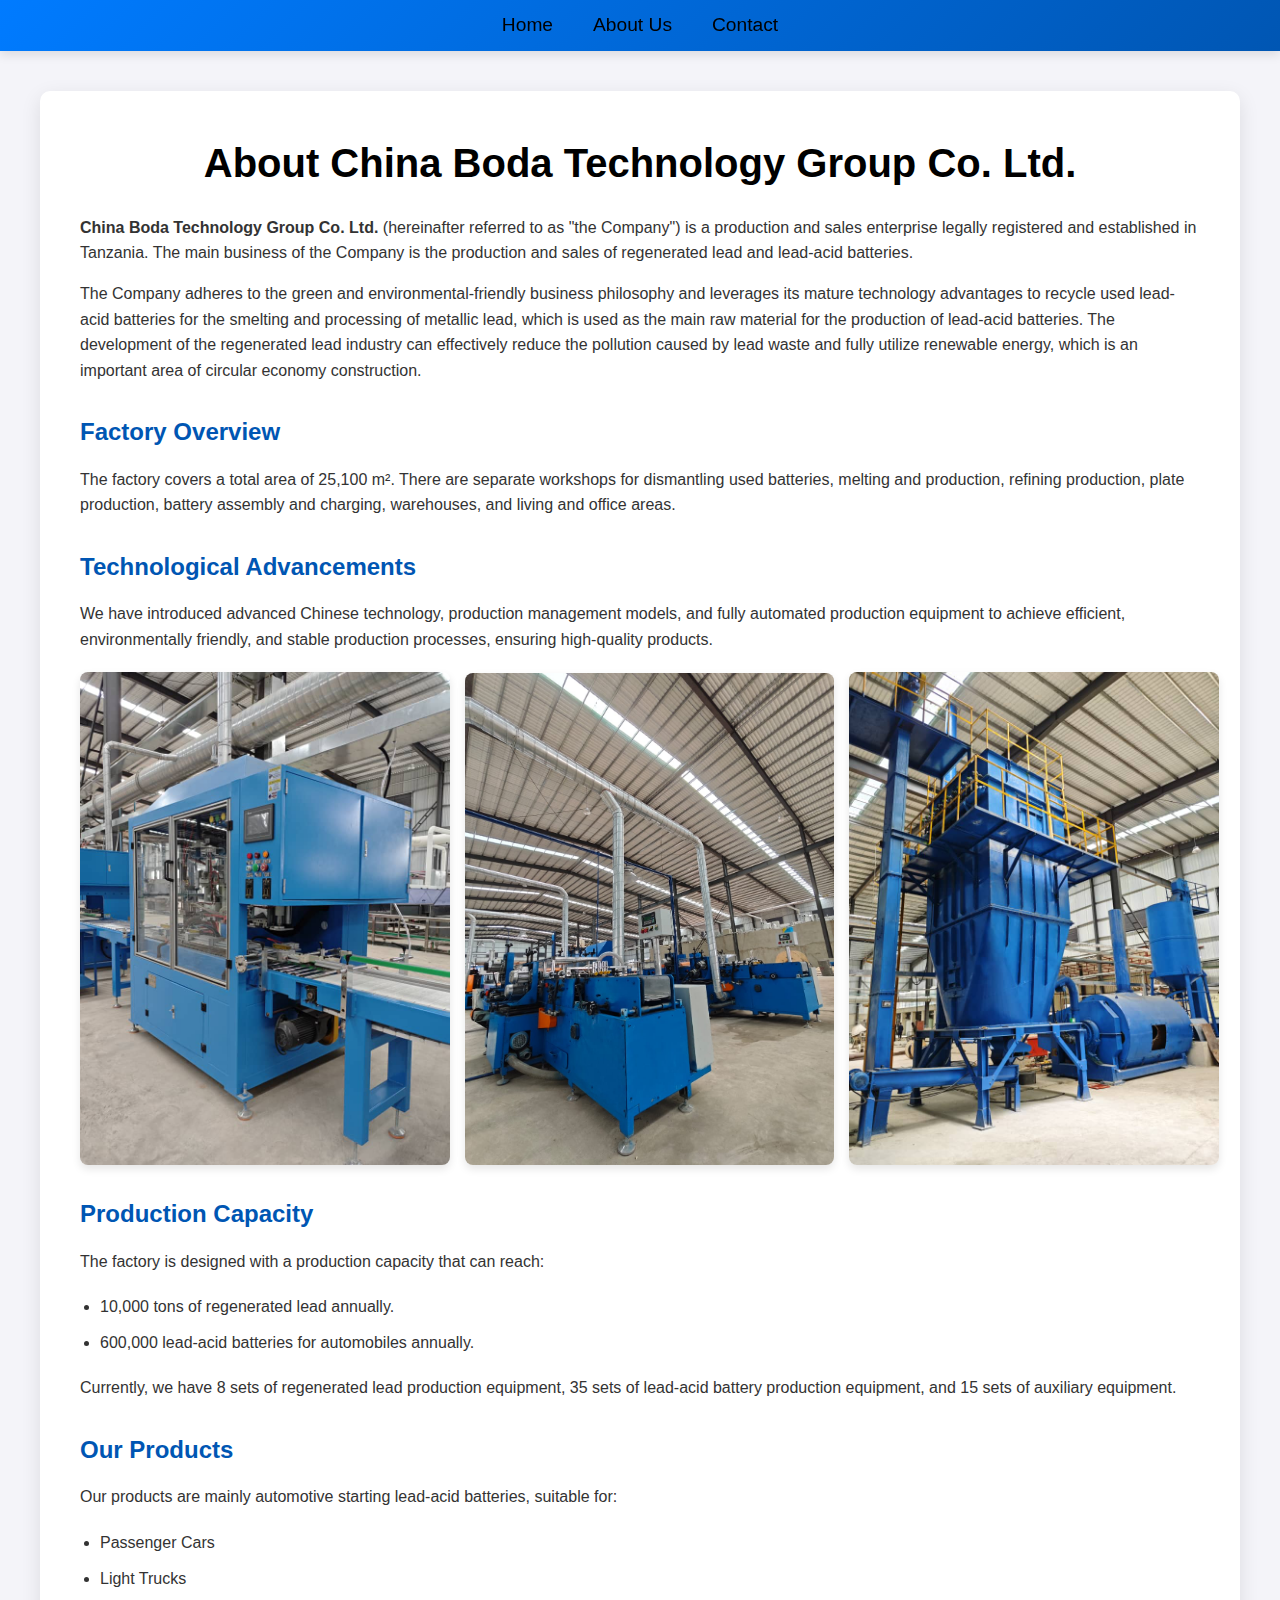
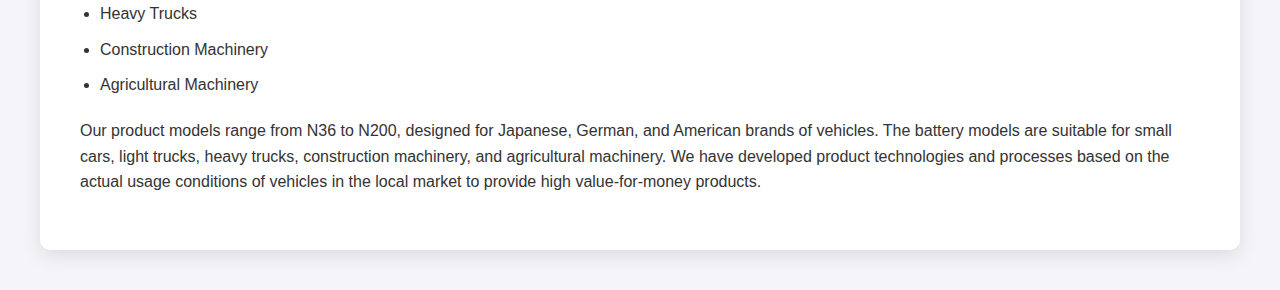
<file: index2.html>
<!DOCTYPE html>
<html lang="en">
<head>
    <meta charset="UTF-8">
    <meta name="viewport" content="width=device-width, initial-scale=1.0">
    <title>About Us - China Boda Technology Group Co. Ltd.</title>
    <link rel="stylesheet" href="index2.css">
</head>
<body>
    <header>
        <nav>
            <ul>
                <li><a style="color: black;" href="index.html">Home</a></li>
                <li><a style="color: black;"  href="index2.html">About Us</a></li>
                <li><a style="color: black;"  href="index3.html">Contact</a></li>
            </ul>
        </nav>
    </header>
    
    <section class="about-us">



        <h1 style="animation: 3s infinite alternate slide-in; color: black;">About China Boda Technology Group Co. Ltd.</h1>
        
        <p><strong>China Boda Technology Group Co. Ltd.</strong> (hereinafter referred to as "the Company") is a production and sales enterprise legally registered and established in Tanzania. The main business of the Company is the production and sales of regenerated lead and lead-acid batteries.</p>

        <p>The Company adheres to the green and environmental-friendly business philosophy and leverages its mature technology advantages to recycle used lead-acid batteries for the smelting and processing of metallic lead, which is used as the main raw material for the production of lead-acid batteries. The development of the regenerated lead industry can effectively reduce the pollution caused by lead waste and fully utilize renewable energy, which is an important area of circular economy construction.</p>

        <h2>Factory Overview</h2>
        <p>The factory covers a total area of 25,100 m². There are separate workshops for dismantling used batteries, melting and production, refining production, plate production, battery assembly and charging, warehouses, and living and office areas.</p>

        <h2>Technological Advancements</h2>
        <p>We have introduced advanced Chinese technology, production management models, and fully automated production equipment to achieve efficient, environmentally friendly, and stable production processes, ensuring high-quality products.</p>

        <div class="pics">
            <img style="width: 33%;height: 5%;" src="IMG-20241121-WA0074.jpg" >
            <img style="width: 33%;height: 5%;" src="IMG-20241121-WA0085.jpg" >
            <img style="width: 33%;height: 5%;" src="IMG-20241121-WA0135.jpg" >

        </div>

        <h2>Production Capacity</h2>
        <p>The factory is designed with a production capacity that can reach:</p>
        <ul>
            <li>10,000 tons of regenerated lead annually.</li>
            <li>600,000 lead-acid batteries for automobiles annually.</li>
        </ul>
        <p>Currently, we have 8 sets of regenerated lead production equipment, 35 sets of lead-acid battery production equipment, and 15 sets of auxiliary equipment.</p>

        <h2>Our Products</h2>
        <p>Our products are mainly automotive starting lead-acid batteries, suitable for:</p>
        <ul>
            <li>Passenger Cars</li>
            <li>Light Trucks</li>
            <li>Heavy Trucks</li>
            <li>Construction Machinery</li>
            <li>Agricultural Machinery</li>
        </ul>
        <p>Our product models range from N36 to N200, designed for Japanese, German, and American brands of vehicles. The battery models are suitable for small cars, light trucks, heavy trucks, construction machinery, and agricultural machinery. We have developed product technologies and processes based on the actual usage conditions of vehicles in the local market to provide high value-for-money products.</p>
    </section>

   
    
</body>
</html>
</file>
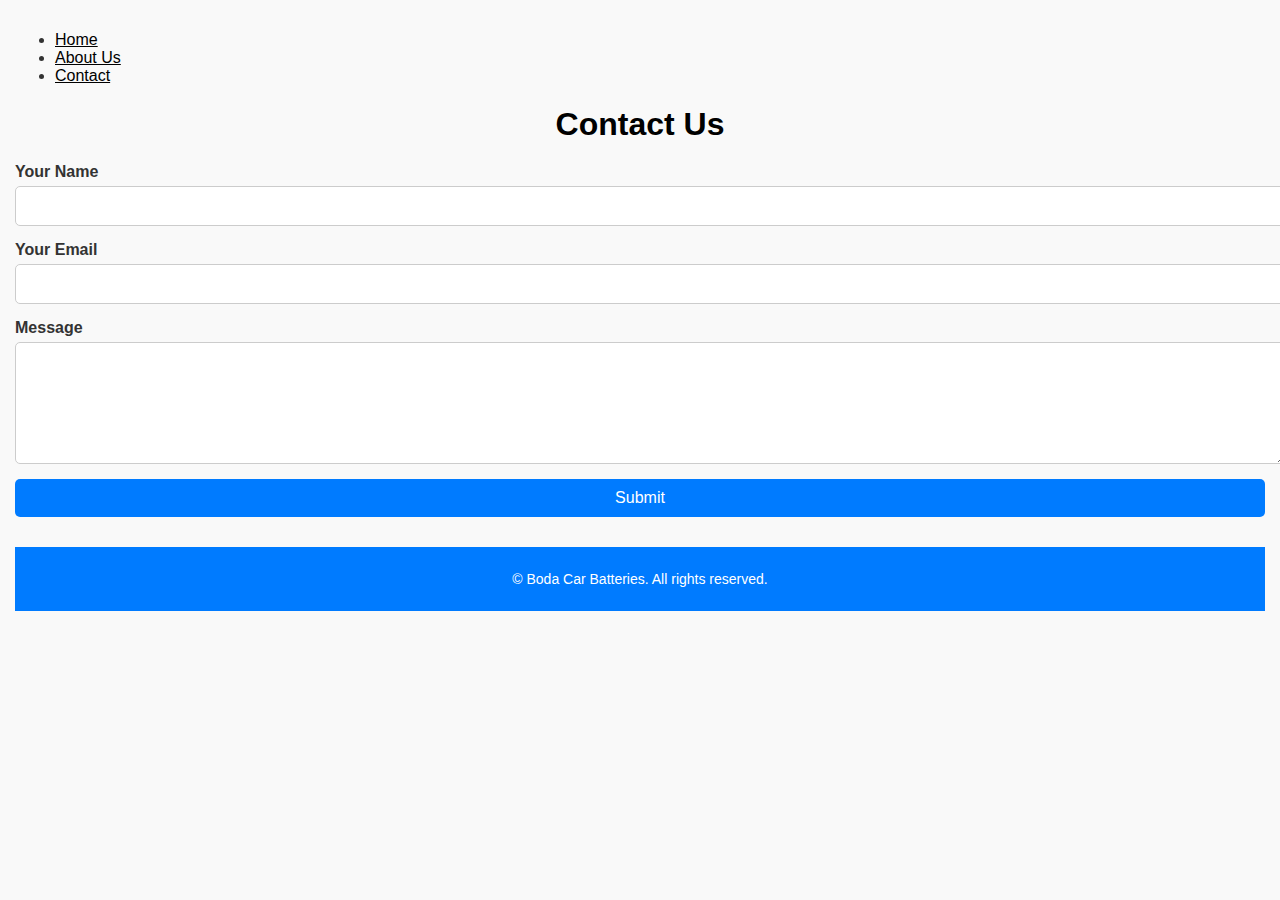
<file: index3.html>
<!DOCTYPE html>
<html lang="en">
<head>
    <meta charset="UTF-8">
    <meta name="viewport" content="width=device-width, initial-scale=1.0">
    <title>Boda Car Batteries</title>
    <link rel="stylesheet" href="index3.css">
</head>
<body>
    <header>
        <nav>
            <ul>
                <li><a style="color: black;" href="index.html">Home</a></li>
                <li><a style="color: black;"  href="index2.html">About Us</a></li>
                <li><a style="color: black;"  href="index3.html">Contact</a></li>
            </ul>
        </nav>
    </header>

    <section class="contact-form">
        <h1  style="color: black;" >Contact Us</h1>
        <form action="submit_form.php" method="POST">
            <label for="name">Your Name</label>
            <input type="text" id="name" name="name" required>

            <label for="email">Your Email</label>
            <input type="email" id="email" name="email" required>

            <label for="message">Message</label>
            <textarea id="message" name="message" rows="4" required></textarea>

            <button type="submit">Submit</button>
        </form>
    </section>

    <footer>
        <p>&copy; Boda Car Batteries. All rights reserved.</p>
    </footer>
</body>
</html>
</file>
<file: index3.css>
/* General Styles */
body {
    font-family: Arial, sans-serif;
    margin: 0;
    padding: 15px;
    background-color: #f9f9f9;
    color: #333;
}

.container {
    max-width: 600px;
    margin: 50px auto;
    padding: 20px;
    background-color: #fff;
    box-shadow: 0 4px 8px rgba(0, 0, 0, 0.1);
    border-radius: 8px;
}

h1 {
    text-align: center;
    color: #555;
    margin-bottom: 20px;
}

/* Form Styles */
form {
    display: flex;
    flex-direction: column;
}

label {
    margin-bottom: 5px;
    font-weight: bold;
}

input[type="text"],
input[type="email"],
textarea {
    width: 100%;
    padding: 10px;
    margin-bottom: 15px;
    border: 1px solid #ccc;
    border-radius: 5px;
    font-size: 16px;
}

input[type="text"]:focus,
input[type="email"]:focus,
textarea:focus {
    border-color: #007bff;
    outline: none;
    box-shadow: 0 0 5px rgba(0, 123, 255, 0.5);
}

textarea {
    resize: vertical;
    min-height: 100px;
}

button {
    padding: 10px 20px;
    background-color: #007bff;
    color: #fff;
    font-size: 16px;
    border: none;
    border-radius: 5px;
    cursor: pointer;
    transition: background-color 0.3s;
}

button:hover {
    background-color: #0056b3;
}

/* Footer Styles */
footer {
    text-align: center;
    margin-top: 30px;
    padding: 10px;
    background-color: #007bff;
    color: #fff;
    font-size: 14px;
}

footer a {
    color: #fff;
    text-decoration: underline;
    transition: color 0.3s;
}

footer a:hover {
    color: #ffdd57;
}
</file>
<file: index2.css>
/* Reset and Global Styles */
* {
    margin: 0;
    padding: 0;
    box-sizing: border-box;
}

body {
    font-family: 'Roboto', Arial, sans-serif;
    background-color: #f4f4f9;
    color: #333;
    line-height: 1.6;
}

/* Header and Navigation */
header {
    background: linear-gradient(135deg, #007BFF, #0056b3);
    color: white;
    padding: 10px 0;
    box-shadow: 0 4px 10px rgba(0, 0, 0, 0.1);
    position: sticky;
    top: 0;
    z-index: 1000;
}

header nav ul {
    display: flex;
    justify-content: center;
    align-items: center;
    list-style: none;
}

header nav ul li {
    margin: 0 20px;
}

header nav ul li a {
    color: white;
    text-decoration: none;
    font-size: 1.2rem;
    transition: color 0.3s ease;
}

header nav ul li a:hover {
    color: #FFC107;
}

/* Main Content */
section.about-us {
    max-width: 1200px;
    margin: 40px auto;
    background: white;
    border-radius: 10px;
    box-shadow: 0 6px 20px rgba(0, 0, 0, 0.1);
    padding: 40px;
}

section.about-us h1 {
    text-align: center;
    font-size: 2.5rem;
    color: #007BFF;
    margin-bottom: 20px;
    animation: fade-in 1s ease-in-out;
}

section.about-us p {
    font-size: 1rem;
    margin: 15px 0;
}

section.about-us h2 {
    margin-top: 30px;
    color: #0056b3;
    font-size: 1.5rem;
}

/* Lists */
section.about-us ul {
    margin: 20px 0;
    padding-left: 20px;
}

section.about-us ul li {
    margin-bottom: 10px;
    list-style: disc;
}

/* Images */
.pics {
    display: flex;
    justify-content: space-around;
    align-items: center;
    margin-top: 20px;
    gap: 15px;
}

.pics img {
    width: 30%;
    border-radius: 8px;
    box-shadow: 0 4px 8px rgba(0, 0, 0, 0.1);
    transition: transform 0.3s ease, box-shadow 0.3s ease;
}

.pics img:hover {
    transform: scale(1.05);
    box-shadow: 0 8px 16px rgba(0, 0, 0, 0.2);
}

/* Footer (Optional) */
footer {
    background: #0056b3;
    color: white;
    text-align: center;
    padding: 15px 0;
    margin-top: 40px;
}

/* Animations */
@keyframes fade-in {
    from {
        opacity: 0;
        transform: translateY(-20px);
    }
    to {
        opacity: 1;
        transform: translateY(0);
    }
}

/* Responsive Design */
@media (max-width: 768px) {
    header nav ul {
        flex-direction: column;
    }

    .pics img {
        width: 100%;
    }

    section.about-us {
        padding: 20px;
    }

    section.about-us h1 {
        font-size: 2rem;
    }
}
</file>
